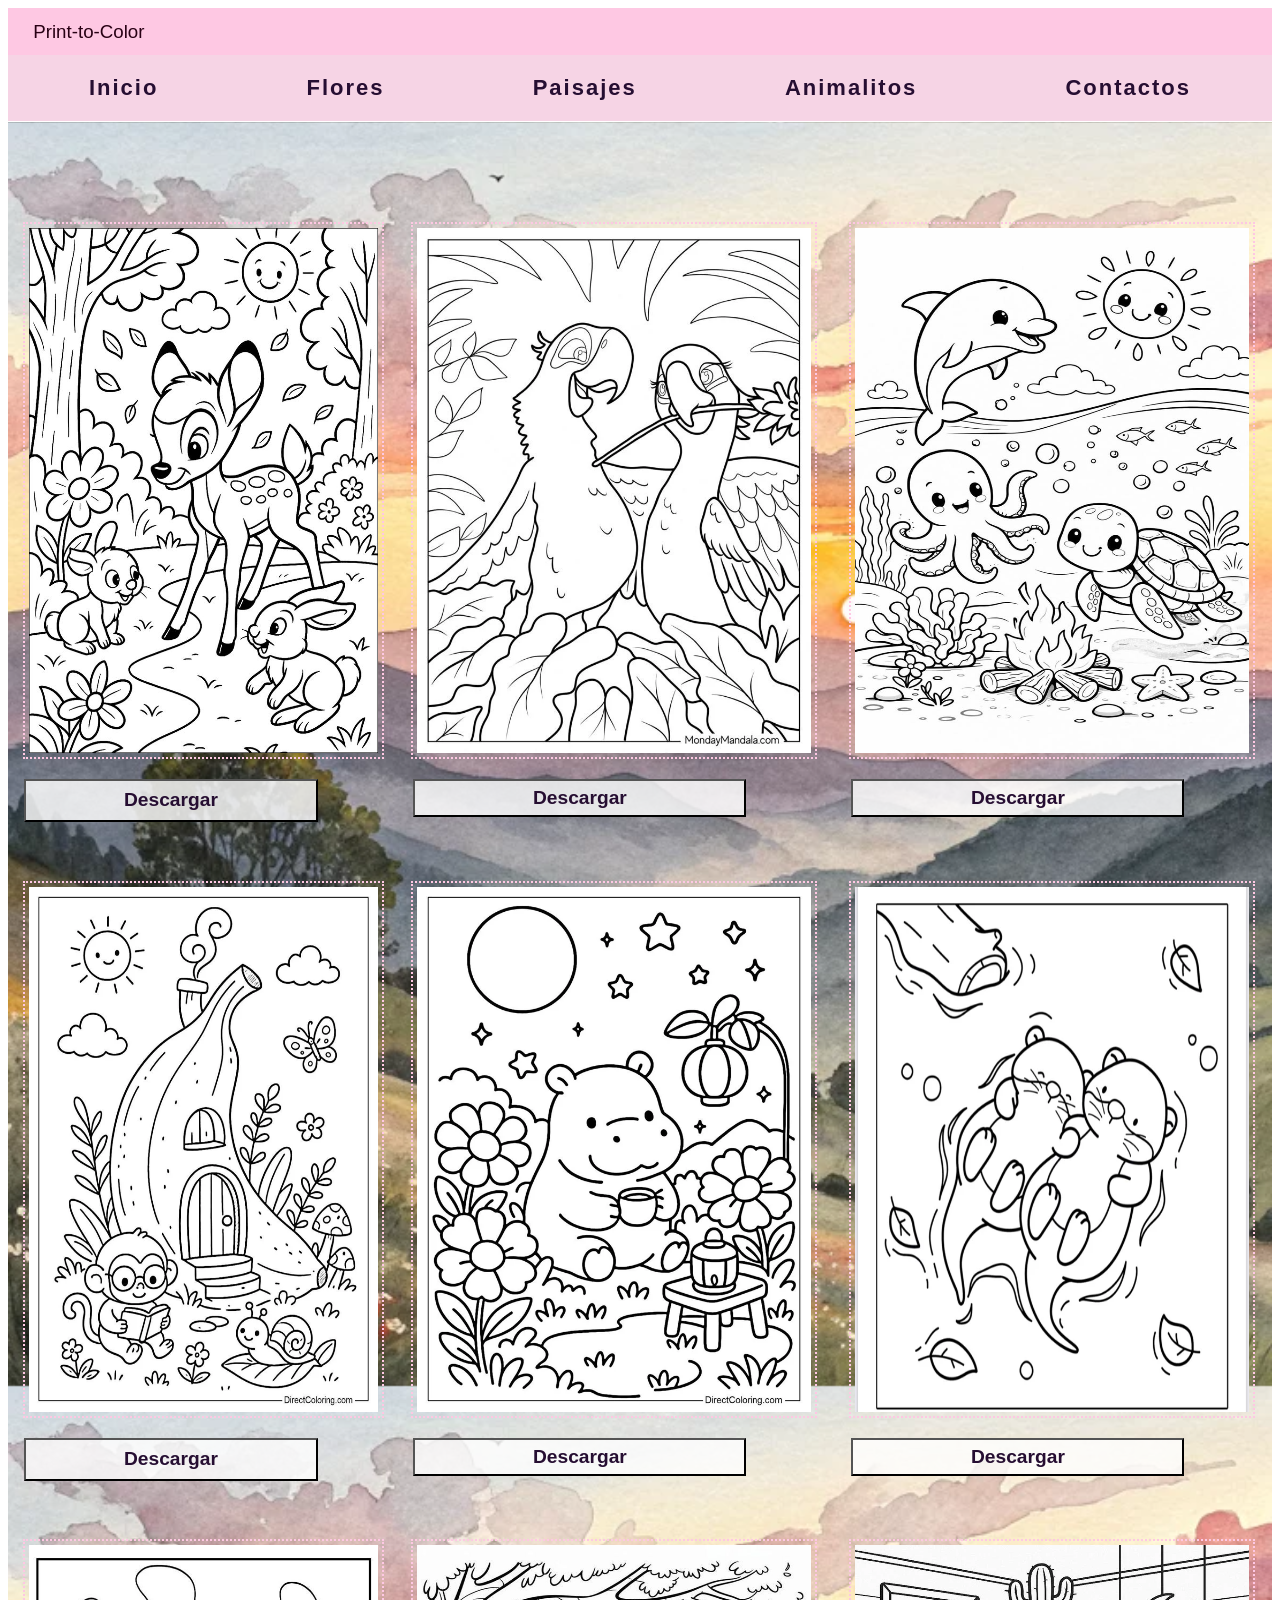
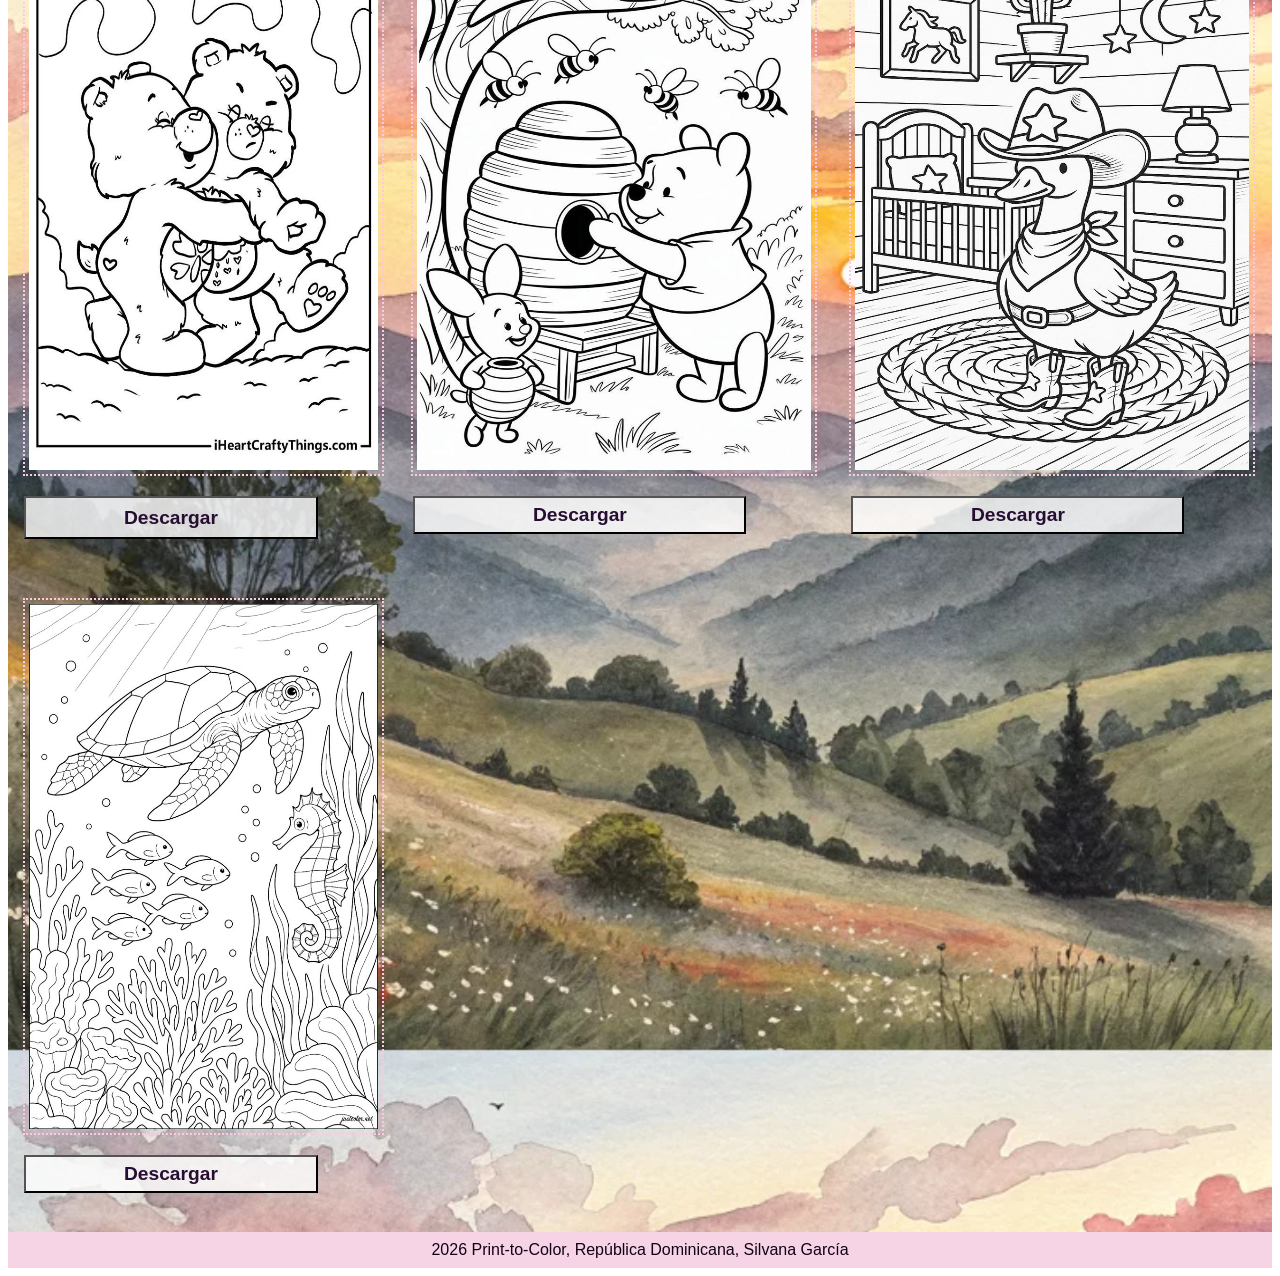
<file: animalitos.html>
<!DOCTYPE html>
<html lang="es">
    <head>
        <meta name="viewport" content="width=device-width, initial-scale=1.0">
        <title>Print to Color</title>
        <meta charset="UTF-8">
        <link rel="stylesheet" href="color.CSS">
        <meta name="author" content="Silvana García">
        <meta name="description" content="Descarga dibujos de colorear para imprimir">
    </head>

    <h3>Print-to-Color</h3>
    <nav class="demas">
        <a href="index.html">Inicio</a>
        <a href="flores.html">Flores</a>
        <a href="paisajes.html">Paisajes</a>
        <a href="animalitos.html">Animalitos</a>
        <a href="contactos.html">Contactos</a>
    </nav>

    <body>
        <div class="imgflor">
            <img id="margin" src="colorear/animalitos/anim1.jfif" alt="Flor" width="90%" style="grid-column: 1;">
            <img id="margin" src="colorear/animalitos/anim2.webp" alt="flor" width="90%" style="grid-column: 2;">
            <img id="margin" src="colorear/animalitos/anim3.jfif" alt="flor" width="90%" style="grid-column: 3;">
            
            <button><a class="descarga" href="colorear/animalitos/anim1.jfif" download="animalito 1" style="grid-column: 1;">Descargar</a></button>
            <button><a class="descarga" href="colorear/animalitos/anim2.webp" download="animalito 2" style="grid-column: 2;">Descargar</a></button>
            <button><a class="descarga" href="colorear/animalitos/anim3.jfif" download="animalito 3" style="grid-column: 3;">Descargar</a></button>
            
            <img src="colorear/animalitos/anim4.webp" width="90%" style="grid-column: 1;">
            <img src="colorear/animalitos/anim5.webp" width="90%" style="grid-column: 2;">
            <img src="colorear/animalitos/anim6.webp" width="90%" style="grid-column: 3;">
           
            <button><a class="descarga" href="colorear/animalitos/anim4.webp" download="animalito 4" style="grid-column: 1;">Descargar</a></button>
            <button><a class="descarga" href="colorear/animalitos/anim5.webp" download="animalito 5" style="grid-column: 2;">Descargar</a></button>
            <button><a class="descarga" href="colorear/animalitos/anim6.webp" download="animalito 6" style="grid-column: 3;">Descargar</a></button>
            
            <img src="colorear/animalitos/anim7.webp" width="90%" style="grid-column: 1;">
            <img src="colorear/animalitos/anim8.jfif" width="90%" style="grid-column: 2;">
            <img src="colorear/animalitos/anim9.webp" width="90%" style="grid-column: 3;">
            
            <button><a class="descarga" href="colorear/animalitos/anim7.webp" download="animalito 7" style="grid-column: 1;">Descargar</a></button>
            <button><a class="descarga" href="colorear/animalitos/anim8.jfif" download="animalito 8" style="grid-column: 2;">Descargar</a></button>
            <button><a class="descarga" href="colorear/animalitos/anim9.webp" download="animalito 9" style="grid-column: 3;">Descargar</a></button>
            
            <img src="colorear/animalitos/anim10.jfif" width="90%" style="grid-column: 1;">
            <p style="grid-column: 2; visibility: hidden;"></p>
            <p style="grid-column: 3; visibility: hidden;"></p>
            
            <button><a class="descarga" href="colorear/animalitos/anim10.jfif" download="animalito 10" style="grid-column: 1;">Descargar</a></button>
        </div>

    </body>
    <footer>
        2026 Print-to-Color, República Dominicana, Silvana García
    </footer>
    </html>
</file>
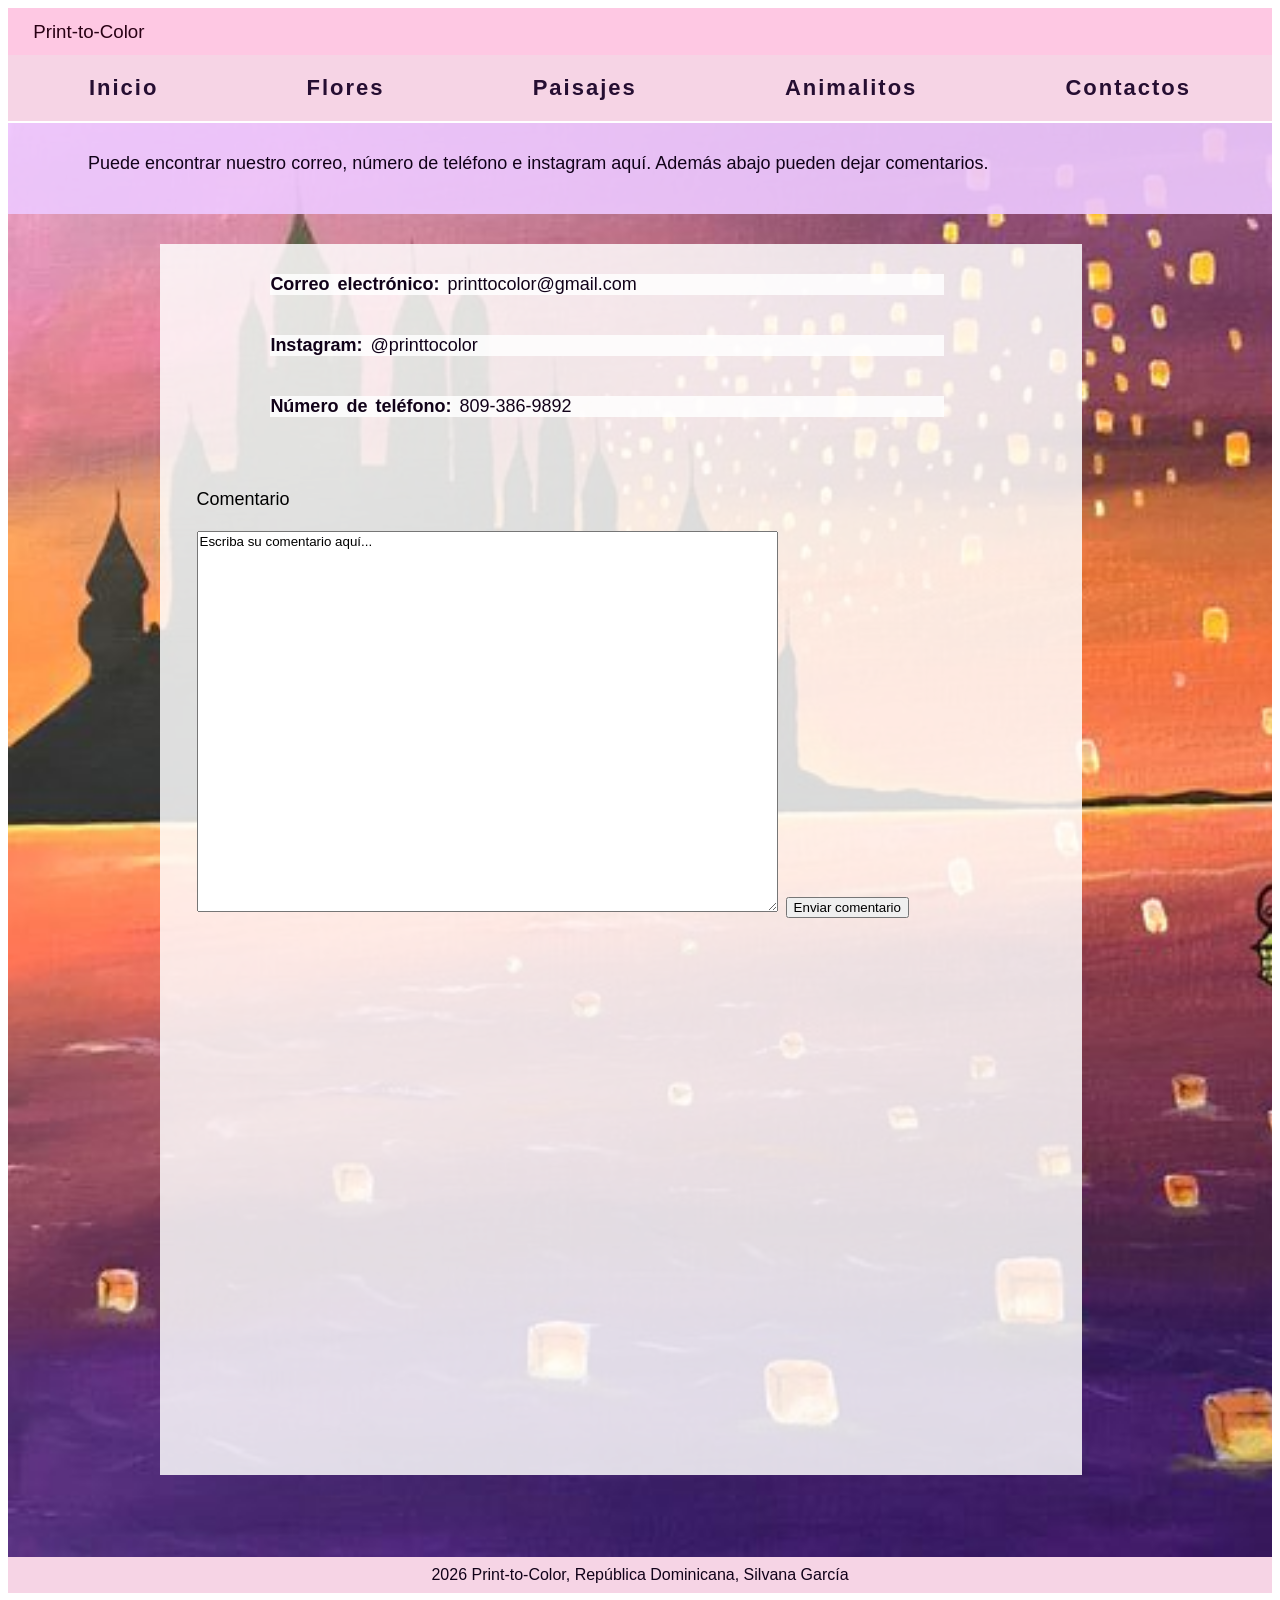
<file: contactos.html>
<!DOCTYPE html>
<html lang="es">
    <head>
        <meta name="viewport" content="width=device-width, initial-scale=1.0">
        <title>Print to Color</title>
        <meta charset="UTF-8">
        <link rel="stylesheet" href="color.CSS">
        <meta name="author" content="Silvana García">
        <meta name="description" content="Descarga dibujos de colorear para imprimir">
    </head>

    <h3>Print-to-Color</h3>
    <nav class="demas">
        <a href="index.html">Inicio</a>
        <a href="flores.html">Flores</a>
        <a href="paisajes.html">Paisajes</a>
        <a href="animalitos.html">Animalitos</a>
        <a href="contactos.html">Contactos</a>
    </nav>

    <body>
        <div class="contacts">
            <p id="pc">Puede encontrar nuestro correo, número de teléfono e instagram aquí. Además abajo pueden dejar comentarios.</p>
            <div class="otroc">
                <p class="otroc" style="margin-top: 20px;"><b>Correo electrónico:</b> printtocolor@gmail.com</p>
                <p class="otroc"><b>Instagram:</b> @printtocolor</p>
                <p class="otroc"><b>Número de teléfono:</b> 809-386-9892</p>
                <br><br>
                <label for="coment" style="padding-left: 4%;">Comentario</label><br><br>
                <textarea id="coment" rows="25" cols="70" style="margin-left: 4%;">Escriba su comentario aquí...</textarea>
                <input id="enviar" type="submit" value="Enviar comentario" style="margin-bottom: 3%;">
                <div id="map">    
                    <iframe src="https://www.google.com/maps/embed?pb=!1m18!1m12!1m3!1d3784.409035604069!2d-69.96289579528127!3d18.465122400000013!2m3!1f0!2f0!3f0!3m2!1i1024!2i768!4f13.1!3m3!1m2!1s0x8eaf8a009d3cdad7%3A0x999167fc9d622f4a!2sPrintcity%20(Praderas)!5e0!3m2!1ses-419!2sdo!4v1776128208331!5m2!1ses-419!2sdo" width="600" height="450" style="border:0;" allowfullscreen="" loading="lazy" referrerpolicy="no-referrer-when-downgrade"></iframe>
                </div>
            </div>
            <br><br><br><br>
        </div>
    </body>
    <footer>
        2026 Print-to-Color, República Dominicana, Silvana García
    </footer>
    </html>
</file>
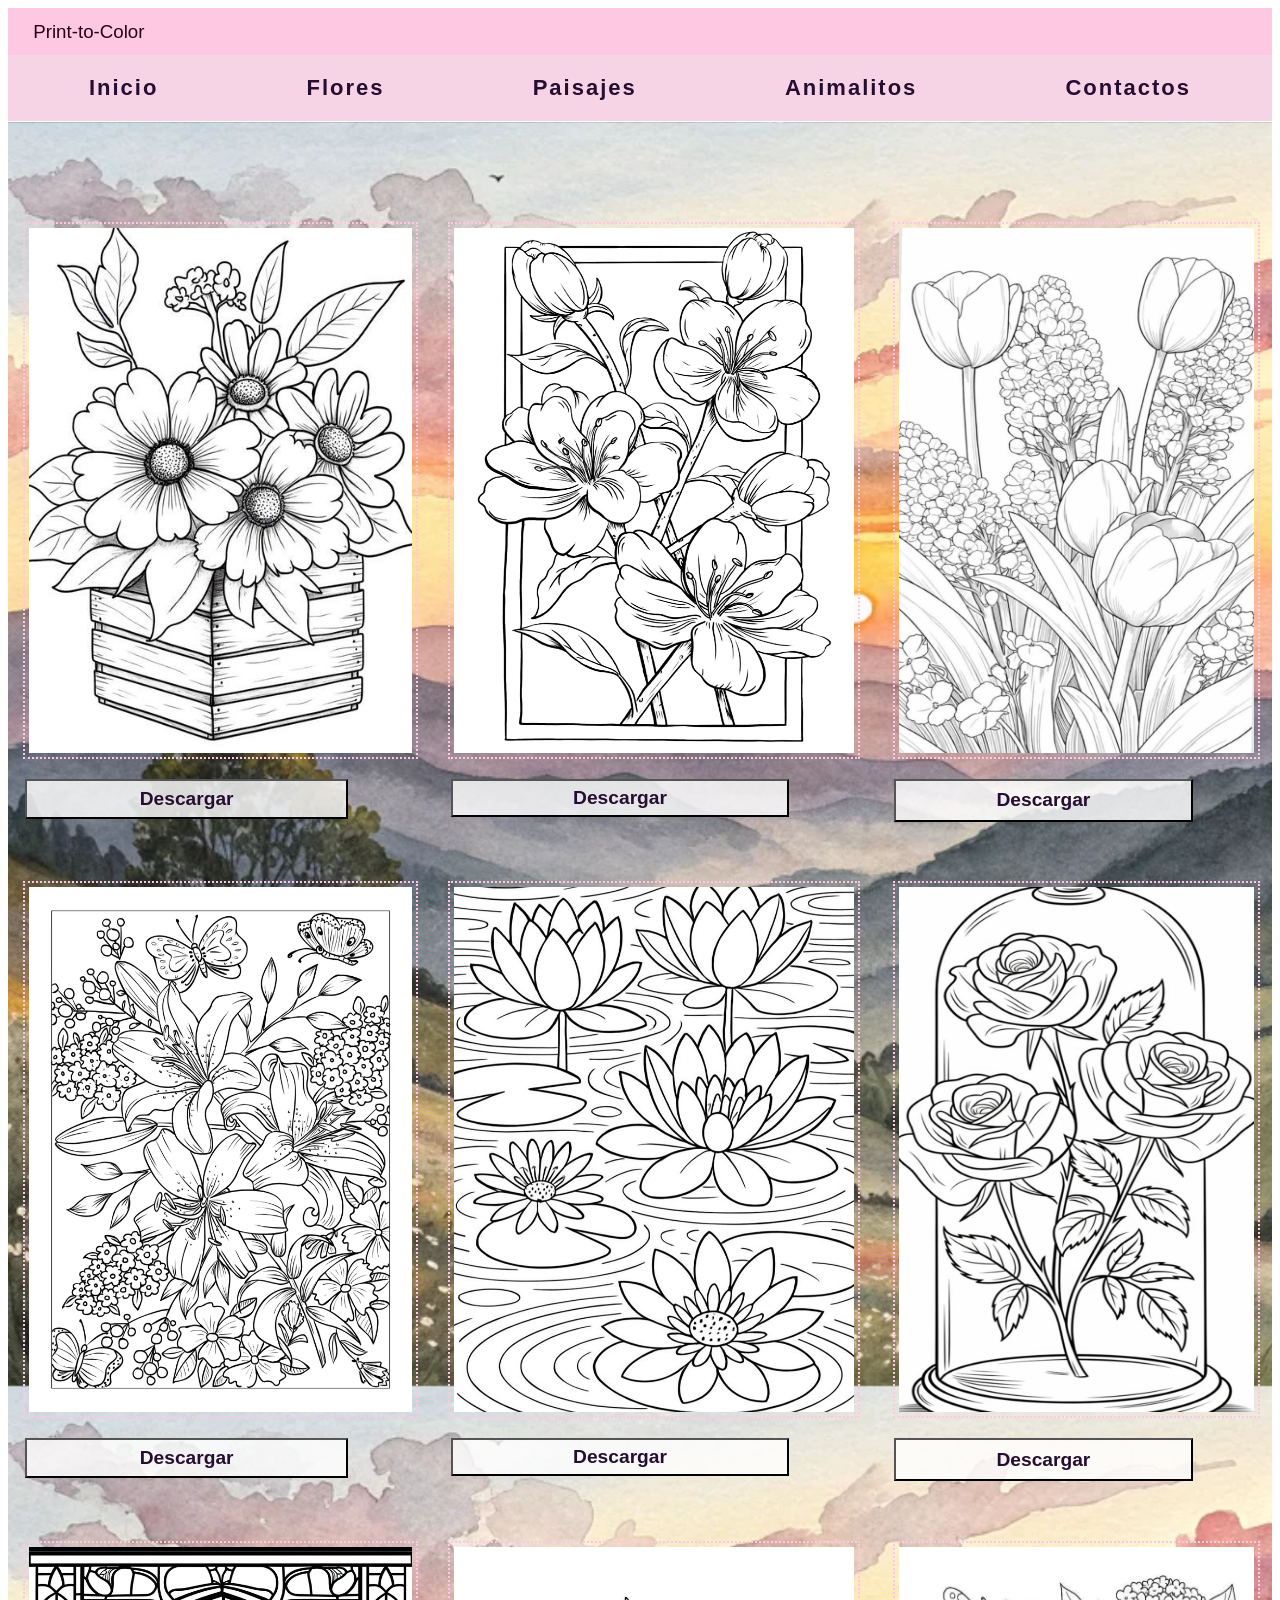
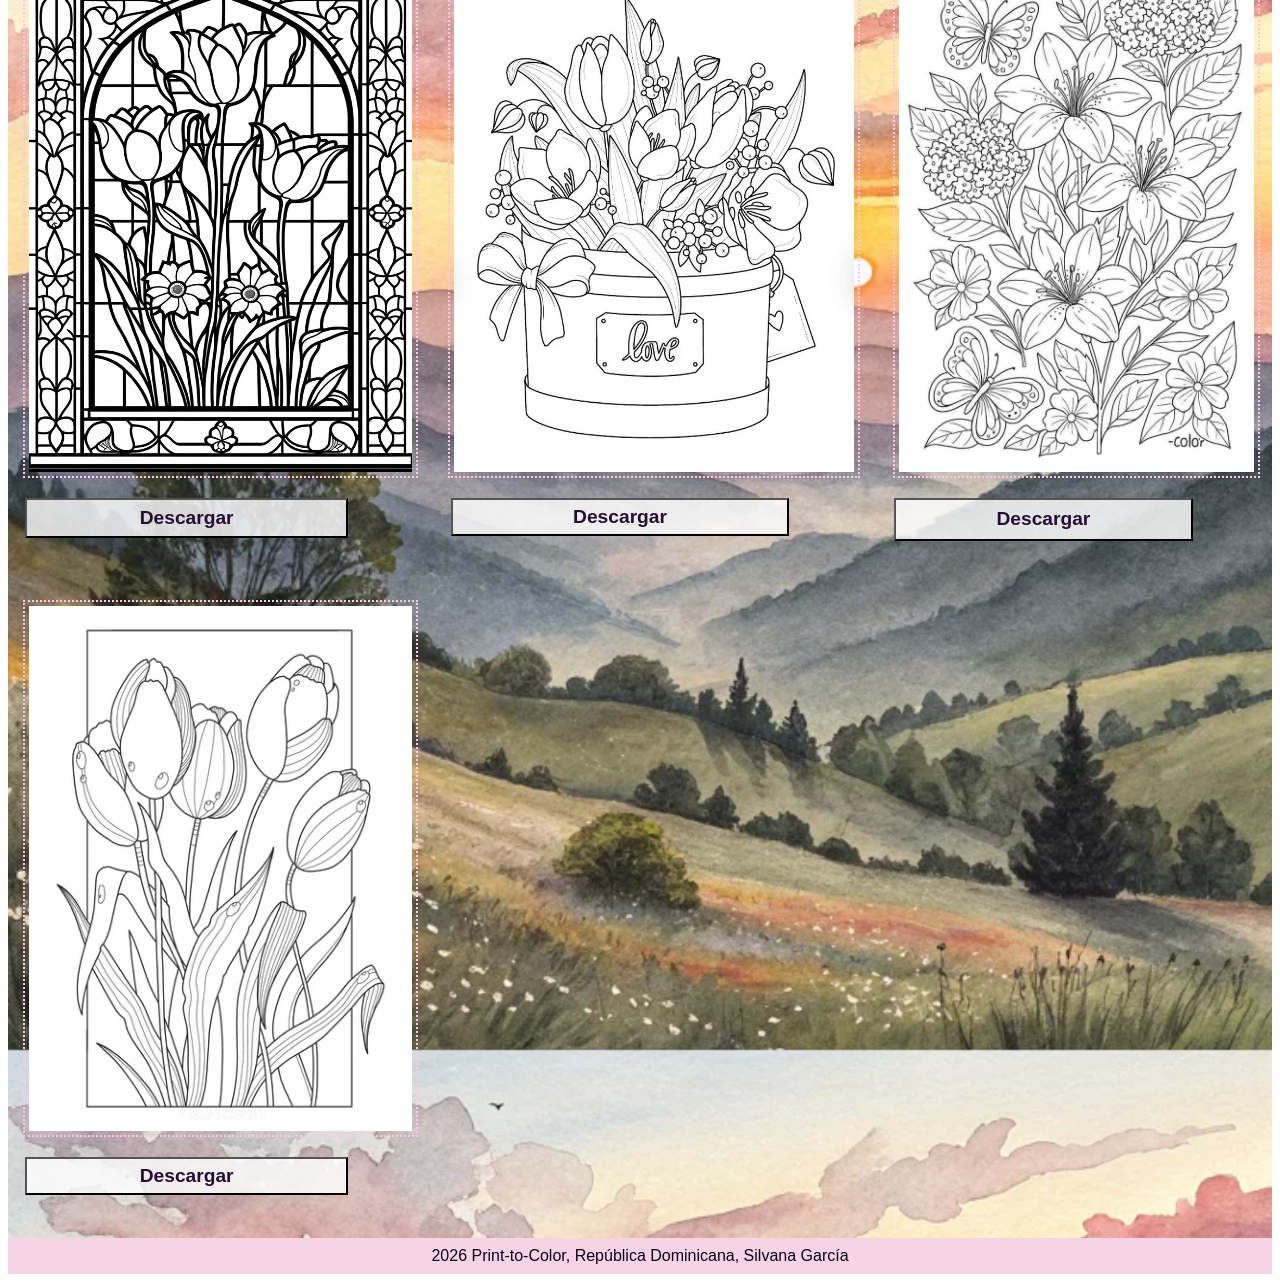
<file: flores.html>
<!DOCTYPE html>
<html lang="es">
    <head>
        <meta name="viewport" content="width=device-width, initial-scale=1.0">
        <title>Print to Color</title>
        <meta charset="UTF-8">
        <link rel="stylesheet" href="color.CSS">
        <meta name="author" content="Silvana García">
        <meta name="description" content="Descarga dibujos de colorear para imprimir">
    </head>

    <h3>Print-to-Color</h3>
    <nav class="demas">
        <a href="index.html">Inicio</a>
        <a href="flores.html">Flores</a>
        <a href="paisajes.html">Paisajes</a>
        <a href="animalitos.html">Animalitos</a>
        <a href="contactos.html">Contactos</a>
    </nav>

    <body>
        <div class="imgflor">
            <img id="margin" src="colorear/flowers/flor1.jfif" alt="Flor" width="90%" style="grid-column: 1;">
            <img id="margin" src="colorear/flowers/flor2.webp" alt="flor" width="90%" style="grid-column: 2;">
            <img id="margin" src="colorear/flowers/flor3.jfif" alt="flor" width="90%" style="grid-column: 3;">
            
            <button><a class="descarga" href="colorear/flowers/flor1.jfif" download="flor 1" style="grid-column: 1;">Descargar</a></button>
            <button><a class="descarga" href="colorear/flowers/flor2.webp" download="flor 2" style="grid-column: 2;">Descargar</a></button>
            <button><a class="descarga" href="colorear/flowers/flor3.jfif" download="flor 3" style="grid-column: 3;">Descargar</a></button>
            
            <img src="colorear/flowers/flor4.webp" width="90%" style="grid-column: 1;">
            <img src="colorear/flowers/flor5.jfif" width="90%" style="grid-column: 2;">
            <img src="colorear/flowers/flor6.jfif" width="90%" style="grid-column: 3;">
           
            <button><a class="descarga" href="colorear/flowers/flor4.webp" download="flor 4" style="grid-column: 1;">Descargar</a></button>
            <button><a class="descarga" href="colorear/flowers/flor5.jfif" download="flor 5" style="grid-column: 2;">Descargar</a></button>
            <button><a class="descarga" href="colorear/flowers/flor6.jfif" download="flor 6" style="grid-column: 3;">Descargar</a></button>
            
            <img src="colorear/flowers/flor7.webp" width="90%" style="grid-column: 1;">
            <img src="colorear/flowers/flor8.webp" width="90%" style="grid-column: 2;">
            <img src="colorear/flowers/flor9.jfif" width="90%" style="grid-column: 3;">
            
            <button><a class="descarga" href="colorear/flowers/flor7.webp" download="flor 7" style="grid-column: 1;">Descargar</a></button>
            <button><a class="descarga" href="colorear/flowers/flor8.webp" download="flor 8" style="grid-column: 2;">Descargar</a></button>
            <button><a class="descarga" href="colorear/flowers/flor9.jfif" download="flor 9" style="grid-column: 3;">Descargar</a></button>
            
            <img src="colorear/flowers/flor10.webp" width="90%" style="grid-column: 1;">
            <p style="grid-column: 2; visibility: hidden;"></p>
            <p style="grid-column: 3; visibility: hidden;"></p>
            
            <button><a class="descarga" href="colorear/flowers/flor10.webp" download="flor 10" style="grid-column: 1;">Descargar</a></button>
        </div>

    </body>
    <footer>
        2026 Print-to-Color, República Dominicana, Silvana García
    </footer>
    </html>
</file>
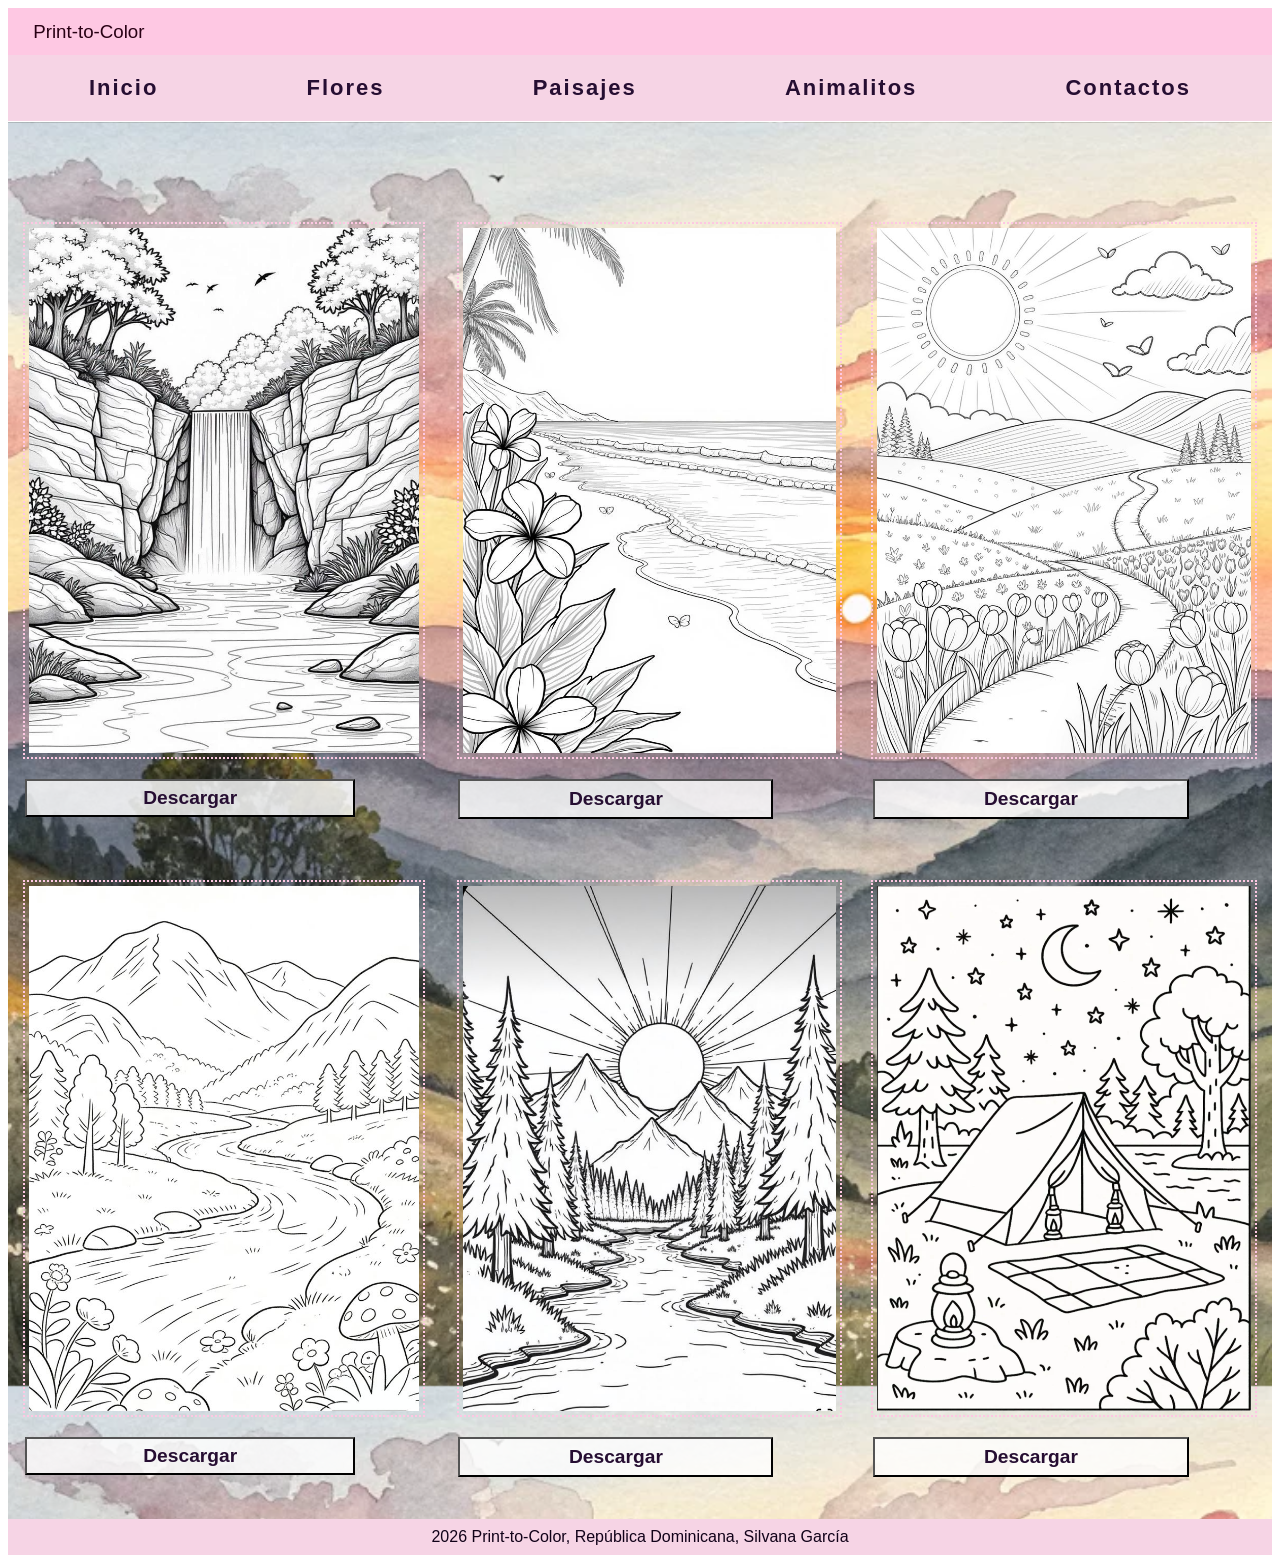
<file: paisajes.html>
<!DOCTYPE html>
<html lang="es">
    <head>
        <meta name="viewport" content="width=device-width, initial-scale=1.0">
        <title>Print to Color</title>
        <meta charset="UTF-8">
        <link rel="stylesheet" href="color.CSS">
        <meta name="author" content="Silvana García">
        <meta name="description" content="Descarga dibujos de colorear para imprimir">
    </head>

    <h3>Print-to-Color</h3>
    <nav class="demas">
        <a href="index.html">Inicio</a>
        <a href="flores.html">Flores</a>
        <a href="paisajes.html">Paisajes</a>
        <a href="animalitos.html">Animalitos</a>
        <a href="contactos.html">Contactos</a>
    </nav>

    <body>
        <div class="imgflor">
            <img id="margin" src="colorear/paisajes/paisaje1.webp" alt="Flor" width="90%" style="grid-column: 1;">
            <img id="margin" src="colorear/paisajes/paisaje2.webp" alt="flor" width="90%" style="grid-column: 2;">
            <img id="margin" src="colorear/paisajes/paisaje3.jfif" alt="flor" width="90%" style="grid-column: 3;">
            
            <button><a class="descarga" href="colorear/paisajes/paisaje1.webp" download="paisaje 1" style="grid-column: 1;">Descargar</a></button>
            <button><a class="descarga" href="colorear/paisajes/paisaje2.webp" download="paisaje 2" style="grid-column: 2;">Descargar</a></button>
            <button><a class="descarga" href="colorear/paisajes/paisaje3.jfif" download="paisaje 3" style="grid-column: 3;">Descargar</a></button>
            
            <img src="colorear/paisajes/paisaje4.jfif" width="90%" style="grid-column: 1;">
            <img src="colorear/paisajes/paisaje5.jfif" width="90%" style="grid-column: 2;">
            <img src="colorear/paisajes/paisaje6.webp" width="90%" style="grid-column: 3;">
           
            <button><a class="descarga" href="colorear/paisajes/paisaje4.jfif" download="paisaje 4" style="grid-column: 1;">Descargar</a></button>
            <button><a class="descarga" href="colorear/paisajes/paisaje5.jfif" download="paisaje 5" style="grid-column: 2;">Descargar</a></button>
            <button><a class="descarga" href="colorear/paisajes/paisaje6.webp" download="paisaje 6" style="grid-column: 3;">Descargar</a></button>
        </div>

    </body>
    <footer>
        2026 Print-to-Color, República Dominicana, Silvana García
    </footer>
    </html>
</file>
<file: color.CSS>
* {
    font-family: 'Lucida Sans', 'Lucida Sans Regular', 'Lucida Grande', 'Lucida Sans Unicode', Geneva, Verdana, sans-serif;
}
header {
    background-image: url(Fotos/💛.jfif);
    background-repeat:no-repeat;
    background-position: center;
    background-size: cover;
}
h1 {
    margin: 60px;
    text-align: center;
    font-size: 50px;
    background-color: #f6d4e5c4;
    padding: 40px;
    border-radius: 15px;
    color: rgb(17, 2, 25);
}
.hr1 {
    margin-top: 200px;
}
.hr2 {
    margin-bottom: 200px;
}
p {
    margin-top: 100px;
    margin-bottom: 20px;
    font-size: large;
    background-color: #f6d4e5c6;
    padding-inline-start: 80px;
    padding-inline-end: 80px;
    padding-bottom: 40px;
    padding-top: 30px;
    color: rgb(17, 2, 25);
}
nav {
    background-color: #f6d4e5;
    padding: 20px;
    font-size: 22px;
    word-spacing: 140px;
    text-align: center;
    letter-spacing: 2px;
    margin-bottom: 480px;
}
a {
    text-decoration: none;
    color: rgb(38, 14, 50);
    font-weight: bold;
}
a:hover {
    border: 4px double rgb(17, 2, 25);
    border-radius: 4px;
    padding: 15px;
    background-color:#e8d4f6a0;
    color: rgb(206, 44, 98);
}
footer {
    background-color: #f6d4e5;
    color: rgb(17, 2, 25);
    text-align: center;
    padding: 9px;
}
.demas {
    margin-bottom: 0.5px;
}
.imgflor {
    display: grid;
    
    background-image: url(Fotos/Easy\ Landscape\ Painting\ with\ Watercolors.webp);
    background-repeat: repeat;
    background-clip: border-box;
    background-size: contain;
}
img {
    border:#fec8e3 dotted 2px;
    align-items: center;
    padding: 4px;
    margin-inline-start: 15px;
    margin-inline-end: 10px;
    margin-bottom: 20px;
    height: fit-content;
    block-size: 525px;
    margin-top: 20px;
}
button {
    margin-inline-start: 4%;
    margin-inline-end: 20%;
    margin-bottom: 10%;
    font-size: larger;
    padding: 6px;
    background-color: rgba(255, 255, 255, 0.815);
    color: #170120;
    
}
.descarga:hover {
    border: dotted 2px plum;
    background-color: #170120b9;
    color: #f6d4e5;
    padding-left: 30%;
    padding-right: 30%;
    padding-top: 2.5%;
    padding-bottom: 2.5%;
}
#margin {
    margin-top: 100px;
}
#pc {
    margin-top: 2px;
    background-color: #eec8ffe7;
}
.otroc {
    background-color: rgba(255, 255, 255, 0.836);
    background-clip: content-box;
    margin-top: 0px;
    word-spacing: 3px;
    padding-bottom: 10px;
    margin-left: 10%;
    padding-inline-start:0%;
    font-size: large;
    padding-left: 2%;
    padding-right: 3%;
    padding-inline-end: 15%;
    padding-top: 10px;
}
.contacts {
    background-image: url(Fotos/Tangled\ lanterns\ painting\ 👩🏻_🎨.jfif);
    background-repeat: no-repeat;
    background-size: cover;
}
h3 {
    text-align: left;
    background-color: #fec8e3;
    padding: 1%;
    margin: 0%;
    padding-left: 2%;
    color: #280014;
    font-family:Impact, Haettenschweiler, 'Arial Narrow Bold', sans-serif;
    font-weight: 180;
}
#map {
    padding-left: 17%;
    padding-bottom: 8%;
}
</file>
